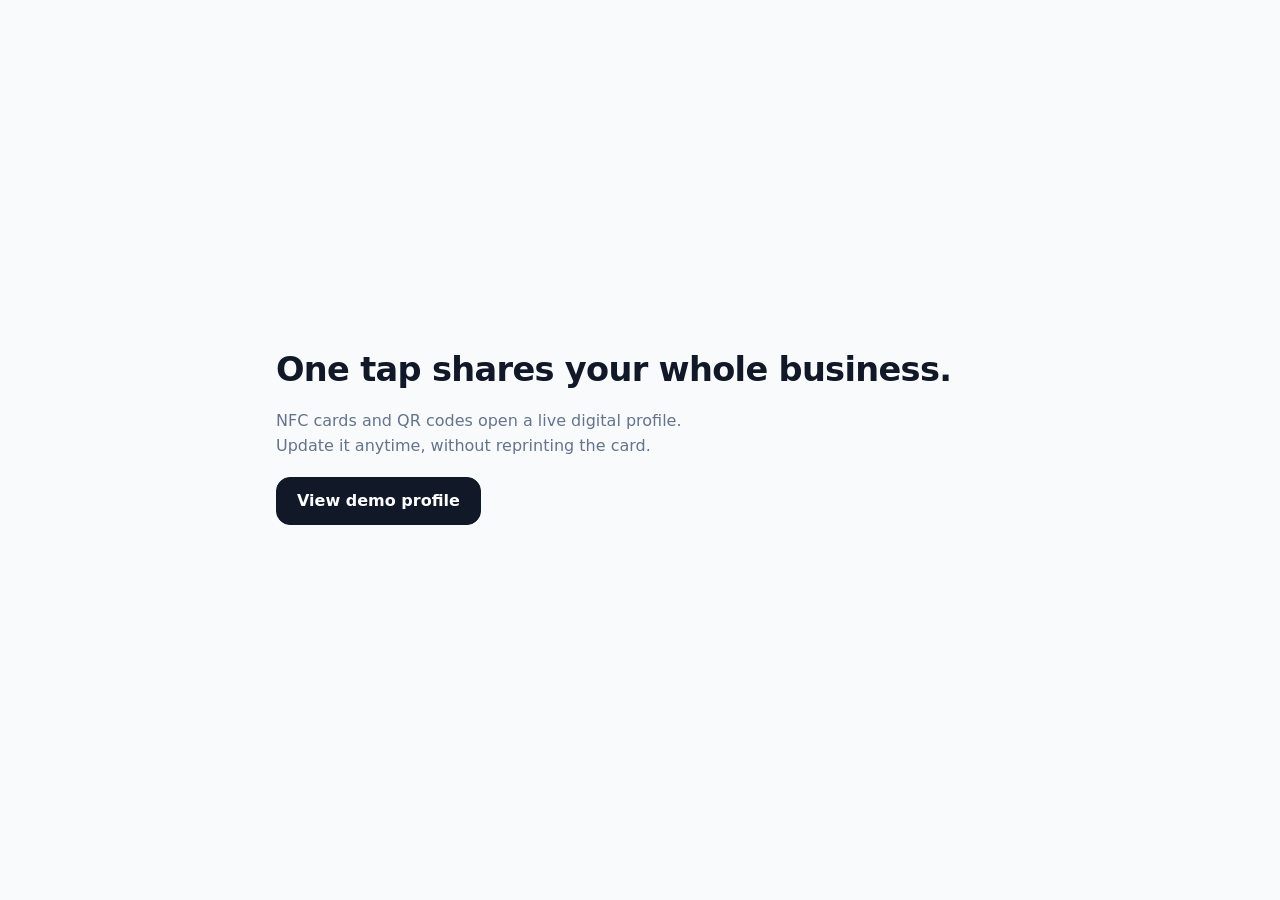
<file: MyCard/smart-business-card/smart-business-card/index.html>
<!doctype html>
<html lang="en">
<head>
<meta charset="utf-8">
<meta name="viewport" content="width=device-width,initial-scale=1">
<title>Smart Business Card</title>
<meta name="description" content="Tap or scan to share a live digital business card that you can update anytime.">
<link rel="stylesheet" href="css/style.css">
</head>
<body>
<main class="wrap home">
  <h1>One tap shares your whole business.</h1>
  <p class="lead">NFC cards and QR codes open a live digital profile. Update it anytime, without reprinting the card.</p>
  <a class="btn btn-primary" href="profile.html?u=rhenjie-guarin">View demo profile</a>
</main>
</body>
</html>
</file>
<file: MyCard/smart-business-card/smart-business-card/css/style.css>
/* Theme: change these variables to re-skin the whole site */
:root{--bg:#F8FAFC;--primary:#111827;--secondary:#64748B;--accent:#2563EB;--card:#FFFFFF;
--accent-soft:#EFF4FF;--border:#E2E8F0;--radius:20px;--radius-sm:14px;
--shadow:0 1px 2px rgba(17,24,39,.04),0 8px 24px rgba(17,24,39,.06);
--font:system-ui,-apple-system,"Segoe UI",Roboto,"Helvetica Neue",Arial,sans-serif;--ease:cubic-bezier(.2,.7,.2,1)}
*{box-sizing:border-box;margin:0}
html{scroll-behavior:smooth;-webkit-text-size-adjust:100%}
body{font-family:var(--font);background:var(--bg);color:var(--primary);line-height:1.6;padding:env(safe-area-inset-top) 0 env(safe-area-inset-bottom)}
img,svg{max-width:100%;display:block}
a{color:inherit;text-decoration:none}
button{font:inherit;color:inherit;cursor:pointer;border:0;background:none}
:focus-visible{outline:3px solid var(--accent);outline-offset:3px;border-radius:8px}
.skip{position:absolute;left:-999px;top:8px;background:var(--primary);color:#fff;padding:8px 14px;border-radius:8px;z-index:100}
.skip:focus{left:8px}
.wrap{max-width:760px;margin:0 auto;padding:16px 16px 56px;display:grid;gap:16px}
.loading,.empty{text-align:center;color:var(--secondary);padding:64px 0}
.ico{width:22px;height:22px;fill:none;stroke:currentColor;stroke-width:2;stroke-linecap:round;stroke-linejoin:round;flex:none}
.card{background:var(--card);border:1px solid var(--border);border-radius:var(--radius);box-shadow:var(--shadow);padding:22px}
h1{font-size:clamp(1.6rem,6vw,2.1rem);line-height:1.15;letter-spacing:-.02em}
h2{font-size:1.15rem;letter-spacing:-.01em;margin-bottom:14px}
h3{font-size:1rem}
.hero{padding:0;overflow:hidden;text-align:center;animation:rise .5s var(--ease) both}
.cover{height:110px;background:linear-gradient(135deg,var(--primary),var(--accent))}
.hero-body{padding:0 20px 24px;display:grid;justify-items:center;gap:6px}
.avatar{width:128px;height:128px;border-radius:50%;margin-top:-64px;border:5px solid var(--card);box-shadow:var(--shadow);padding:0;overflow:hidden;background:var(--accent-soft);transition:transform .25s var(--ease)}
.avatar:hover{transform:scale(1.04)}
.avatar img{width:100%;height:100%;object-fit:cover}
.name{display:flex;align-items:center;gap:8px;margin-top:10px}
.verified{width:22px;height:22px;color:var(--accent);fill:var(--accent);stroke:#fff}
.role{font-weight:600}
.tagline{max-width:44ch;color:var(--secondary)}
.loc{display:inline-flex;gap:6px;align-items:center;font-size:.9rem;color:var(--secondary)}
.loc .ico{width:16px;height:16px}
.actions{display:grid;grid-template-columns:1fr 1fr;gap:10px;width:100%;max-width:420px;margin-top:14px}
.btn{display:inline-flex;align-items:center;justify-content:center;gap:8px;min-height:48px;padding:0 20px;border-radius:var(--radius-sm);font-weight:600;border:1px solid var(--border);background:var(--card);transition:transform .15s var(--ease),box-shadow .15s,background .15s}
.btn:hover{transform:translateY(-1px);box-shadow:var(--shadow)}
.btn:active{transform:none}
.btn-primary{background:var(--primary);color:#fff;border-color:var(--primary)}
.btn-primary:hover{background:var(--accent);border-color:var(--accent)}
.contact{display:grid;grid-template-columns:repeat(auto-fit,minmax(130px,1fr));gap:10px}
.contact a{flex-direction:column;min-height:84px;gap:6px;font-size:.92rem;background:var(--accent-soft);border-color:transparent;color:var(--accent)}
.contact a span{color:var(--primary)}
.social{display:flex;flex-wrap:wrap;gap:10px}
.social a{width:52px;height:52px;display:grid;place-items:center;border-radius:50%;border:1px solid var(--border);transition:transform .2s var(--ease),background .2s,color .2s}
.social a:hover{transform:translateY(-3px);background:var(--accent);color:#fff}
.chips{display:flex;flex-wrap:wrap;gap:8px;margin-top:6px}
.chip{padding:4px 12px;border-radius:99px;background:var(--accent-soft);color:var(--accent);font-size:.88rem;font-weight:600}
.timeline{list-style:none;padding:0;display:grid;gap:10px;margin:10px 0 16px}
.timeline li{padding-left:16px;border-left:3px solid var(--accent-soft)}
.about h3{margin-top:14px}
.muted,.svc p,.prod p{color:var(--secondary)}
.grid{display:grid;grid-template-columns:repeat(auto-fit,minmax(220px,1fr));gap:12px}
.svc{padding:18px;border:1px solid var(--border);border-radius:var(--radius-sm);transition:transform .2s var(--ease),box-shadow .2s}
.svc:hover,.prod:hover{transform:translateY(-3px);box-shadow:var(--shadow)}
.svc .badge{width:44px;height:44px;border-radius:12px;background:var(--accent-soft);color:var(--accent);display:grid;place-items:center;margin-bottom:10px}
.svc p,.prod p{font-size:.92rem}
.prod{border:1px solid var(--border);border-radius:var(--radius-sm);overflow:hidden;display:flex;flex-direction:column;transition:transform .2s var(--ease),box-shadow .2s}
.prod img{width:100%;aspect-ratio:16/10;object-fit:cover}
.prod div{padding:16px;display:grid;gap:6px;flex:1;align-content:start}
.price{font-weight:700;color:var(--accent)}
.prod .btn{min-height:44px;margin-top:6px}
.info{display:grid;gap:10px;margin-bottom:16px}
.info div{display:flex;justify-content:space-between;gap:16px;padding-bottom:10px;border-bottom:1px solid var(--border)}
.info dt{color:var(--secondary)}
.info dd{text-align:right;font-weight:500;overflow-wrap:anywhere}
.map{width:100%;height:220px;border:0;border-radius:var(--radius-sm);margin-bottom:14px;background:var(--accent-soft)}
.qr{text-align:center;display:grid;justify-items:center;gap:12px}
.qr canvas{width:176px;height:176px;border:1px solid var(--border);border-radius:var(--radius-sm);padding:10px;background:#fff}
.foot{text-align:center;font-size:.85rem;color:var(--secondary)}
dialog{border:0;padding:0;background:none;max-width:100vw;max-height:100vh;overflow:visible;color:var(--primary)}
dialog::backdrop{background:rgba(17,24,39,.55);backdrop-filter:blur(6px);animation:fade .2s both}
dialog[open]{animation:pop .28s var(--ease) both}
.lightbox{width:min(92vw,520px)}
.lightbox img{width:100%;aspect-ratio:1;object-fit:cover;border-radius:var(--radius)}
.close{position:absolute;top:-14px;right:-6px;width:44px;height:44px;border-radius:50%;background:var(--card);box-shadow:var(--shadow);font-size:1.4rem;line-height:1}
.sheet{width:min(92vw,420px)}
.sheet .inner{background:var(--card);border-radius:var(--radius);padding:22px;display:grid;gap:10px}
.sheet .btn{justify-content:flex-start;width:100%}
.toast{position:fixed;left:50%;bottom:calc(24px + env(safe-area-inset-bottom));transform:translate(-50%,20px);background:var(--primary);color:#fff;padding:12px 20px;border-radius:99px;opacity:0;pointer-events:none;transition:.25s var(--ease);z-index:200;max-width:90vw;text-align:center}
.toast.show{opacity:1;transform:translate(-50%,0)}
.home{min-height:100vh;align-content:center;justify-items:start;gap:18px}
.lead{color:var(--secondary);max-width:46ch}
@keyframes rise{from{opacity:0;transform:translateY(12px)}to{opacity:1;transform:none}}
@keyframes fade{from{opacity:0}to{opacity:1}}
@keyframes pop{from{opacity:0;transform:scale(.94) translateY(8px)}to{opacity:1;transform:none}}
@media(min-width:768px){.wrap{padding-top:32px}.card{padding:28px}.cover{height:140px}}
@media(max-width:360px){.actions{grid-template-columns:1fr}.avatar{width:108px;height:108px;margin-top:-54px}.card{padding:18px}}
@media(prefers-reduced-motion:reduce){*,::before,::after{animation:none!important;transition:none!important;scroll-behavior:auto!important}}
</file>
